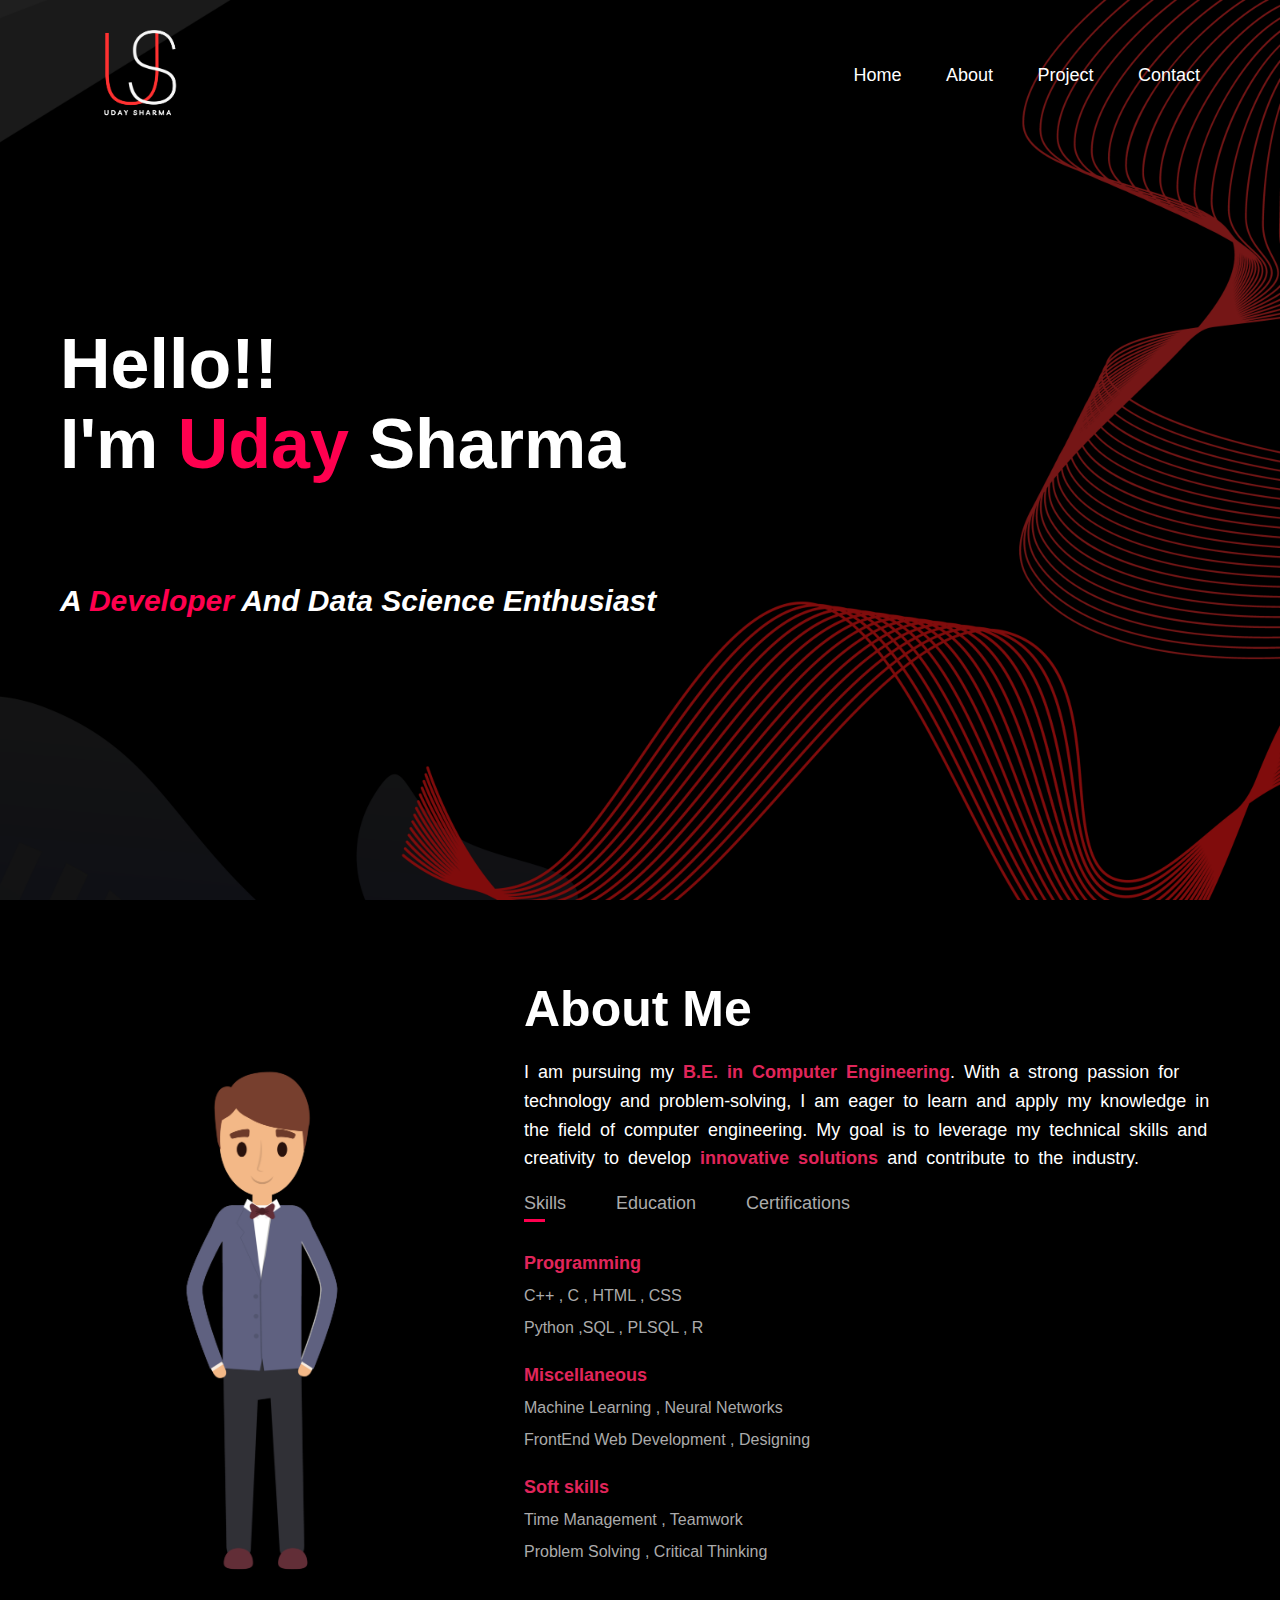
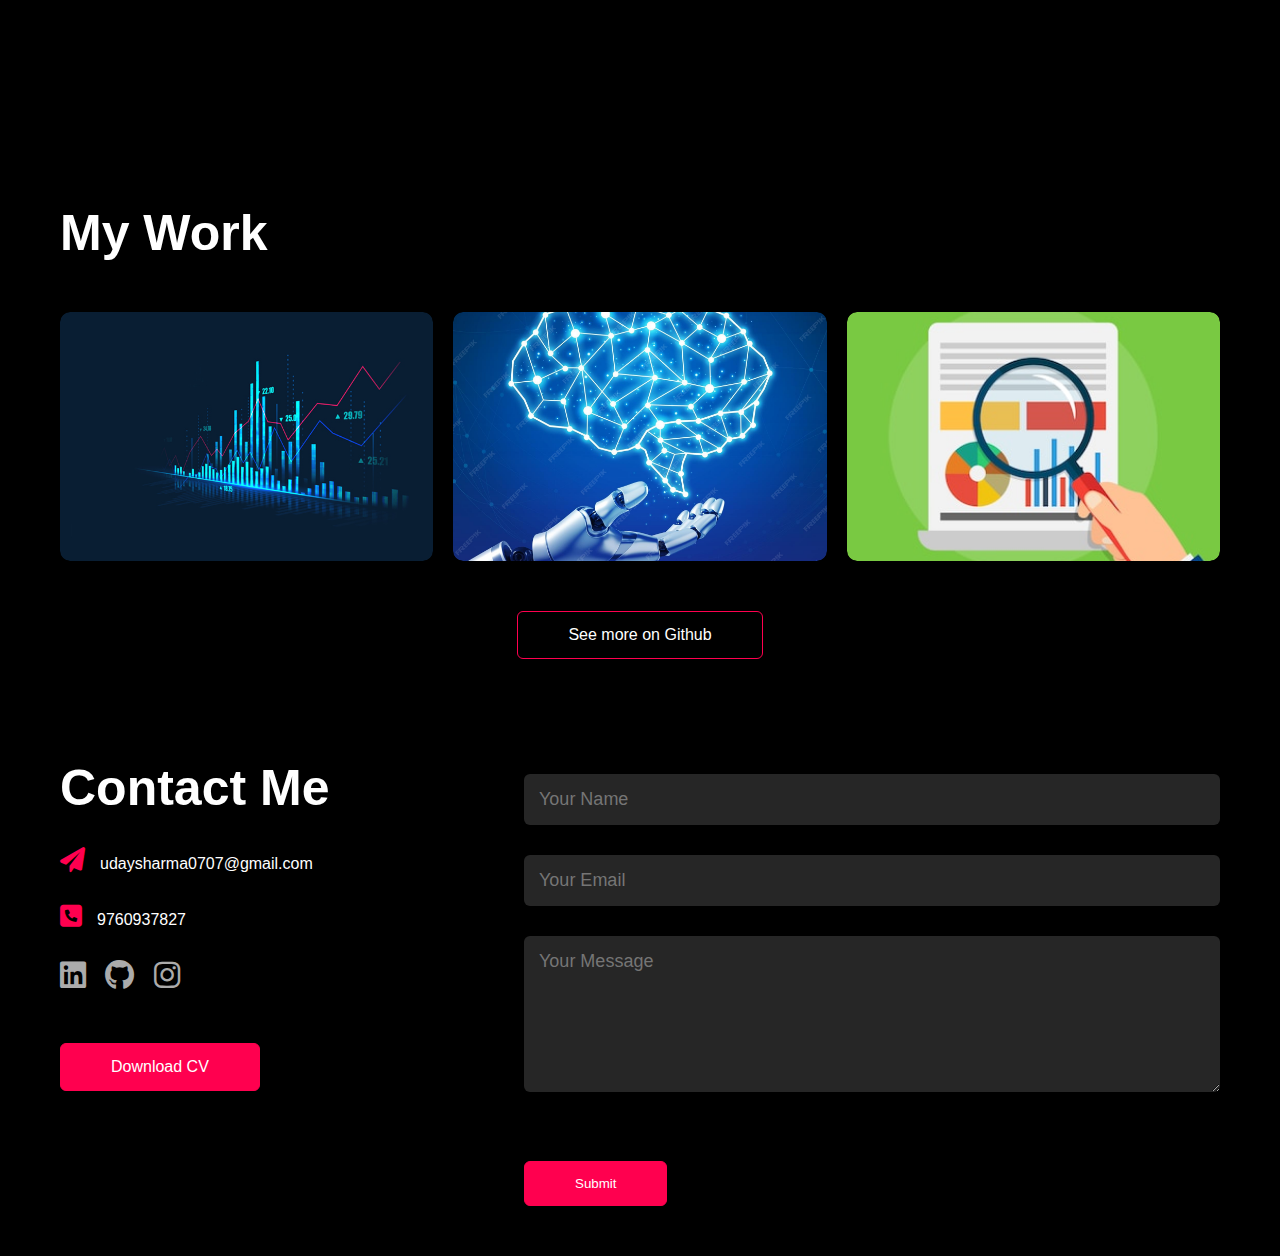
<file: index.html>
<!DOCTYPE html>
<html lang="en">

<head>
    <meta name="viewport" content="width=device-width, initial-scale=1.0">
    <link rel="stylesheet" href="https://cdnjs.cloudflare.com/ajax/libs/font-awesome/6.0.0-beta3/css/all.min.css">
    <meta charset="UTF-8">
    <meta name="viewport" content="width=device-width, initial-scale=1.0">
    <title>Uday's Portfolio</title>
    <link rel="stylesheet" href="usStyle.css">
</head>

<body>
    <div id="header">
        <div class="container">
            <nav>
                <img src="image/logo2.png" alt="logo" class="logo">
                <ul id="sidemenu">
                    <li><a href="#header">Home</a></li>
                    <li><a href="#about">About</a></li>
                    <!-- <li><a href="#services">Services</a></li> -->
                    <li><a href="#portfolio">Project</a></li>
                    <li><a href="#contact">Contact</a></li>
                    
                    <i class="fa-solid fa-xmark" onclick="closemenu()"></i>
                </ul>
                <i class="fa-solid fa-bars" onclick="openmenu()"></i>
            </nav>
            <div class="header-text">
                <h1>Hello!! <br>I'm <span>Uday</span> Sharma </br></h1>
                <h2>A <span> Developer </span> And Data Science Enthusiast</h2>

            </div>
        </div>
    </div>

    <!-------------- about --------->
    <div id="about">
        <div class="container">
            <div class="row">
                <div class="about-col-1">
                    <img src="image/profile_phot2.png" class="profile-image">
                </div>


                <div class="about-col-2">
                    <h1 class="subtitle">About Me</h1>

                    <!-- <p class="aboutme">I am pursuing my B.E. in Computer Engineering. With a strong passion for technology and problem‑solving, I am eager to learn and apply my knowledge in the field of computer engineering. My goal is to leverage my technical skills and creativity to develop innovative solutions and contribute to the industry..</p> -->


                    <p class="aboutme">
                        <span>I</span> am pursuing my <strong>B.E. in Computer Engineering</strong>.
                        With a strong passion for technology and problem‑solving, I am eager to learn
                        and apply my knowledge in the field of computer engineering. My goal is to leverage my
                        technical skills and creativity to develop <strong>innovative solutions</strong>
                        and contribute to the industry.
                    </p>

                    <div class="tab-titles">
                        <p class="tab-links active-link" onclick="opentab('Skills')">Skills</p>

                        <p class="tab-links" onclick="opentab('Education')">Education</p>

                        <p class="tab-links" onclick="opentab('Certifications')">Certifications</p>
                    </div>



                    <div class="tab-contents active-tab" id="Skills">
                        <ul>
                            <li><span>Programming</span><br>
                                <p>C++ , C , HTML , CSS</p><br>
                                <p>Python ,SQL , PLSQL , R</p>
                            </li>

                            <li><span>Miscellaneous</span><br>
                                <p>Machine Learning , Neural Networks</p><br>
                                <p>FrontEnd Web Development , Designing</p>
                            </li>


                            <li><span>Soft skills</span><br>
                                <p>Time Management , Teamwork </p><br>

                                <p>Problem Solving , Critical Thinking</p>
                            </li>



                        </ul>
                    </div>



                    <div class="tab-contents" id="Education">
                        <ul>
                            <li>
                                <span>Thapar Institute of Engineering and Technology</span><br>
                                B.E&nbsp;(Computer Engineering) &nbsp;&nbsp;&nbsp;&nbsp;&nbsp;&nbsp;&nbsp; 2021-2025
                            </li>
                            <li>
                                <span>Blooming Dale School</span><br>
                                12th&nbsp;&nbsp;&nbsp;&nbsp;2021
                            </li>
                            <li>
                                <span>Blooming Dale School</span><br>
                                10th&nbsp;&nbsp;&nbsp;&nbsp;2019
                            </li>
                        </ul>
                    </div>



                    <div class="tab-contents" id="Certifications">
                        <ul>
                            <li>
                                <span>Supervised Machine Learning: Regression and Classification</span><br>
                                <a href="https://coursera.org/verify/F7HV94YCU6RP" target="_blank"
                                    style="display: inline-block; padding: 5px 10px; background-color: #af2853; color: white; text-decoration: none; border-radius: 4px;">Verify</a>
                            </li>
                            <li>
                                <span>Advanced Learning Algorithm</span><br>
                                <a href="https://coursera.org/verify/J8BHY2S27SJ5" target="_blank"
                                    style="display: inline-block; padding: 5px 10px; background-color: #af2853; color: white; text-decoration: none; border-radius: 4px;">Verify</a>
                            </li>
                            <li>
                                <span>Unsupervised Learning, Recommenders, Reinforcement Learning</span><br>
                                <a href="https://coursera.org/verify/T3NB8FHKUVXY " target="_blank"
                                    style="display: inline-block; padding: 5px 10px; background-color: #af2853; color: white; text-decoration: none; border-radius: 4px;">Verify</a>
                            </li>


                            <li>
                                <span>R Programming</span><br>
                                <a href="https://coursera.org/verify/T6YEZJCEEWAG" target="_blank"
                                    style="display: inline-block; padding: 5px 10px; background-color: #af2853; color: white; text-decoration: none; border-radius: 4px;">Verify</a>
                            </li>
                        </ul>
                    </div>


                </div>
            </div>
        </div>
    </div>


 <!-- Portfolio -------- ---->
<!--  
 <div id="portfolio">
    
    <div class="container">
        <h1 class="subtitle">My Work</h1>
        <div class="work-list">

            <div class="work">
                <img src="image/salesAnalysis.png" >

                <div class="layer">
                    <h3>Sales Analysis</h3>
                    <p>Lorem ipsum dolor sit amet consectetur adipisicing elit. Dolorum, excepturi. Nostrum repudiandae doloremque porro mollitia, nihil eum ea reiciendis nam!</p>
                    <a href="#"><i class="fa-solid fa-up-right-from-square"></i></a>
                </div>
            </div>
            

            <div class="work">
                <img src="image/AIML.png" >

                <h3>Sentiment Analysis</h3>

                <p>Lorem ipsum dolor sit amet consectetur adipisicing elit. Dolorum, excepturi. Nostrum repudiandae doloremque porro mollitia, nihil eum ea reiciendis nam!</p>

                <a href="#"><i class="fa-solid fa-up-right-from-square"></i></a>



            </div>

            <div class="work">
                <img src="image/dataAnalysisss.png" >


                <h3>Potato Leaf Disease</h3>

                <p>Lorem ipsum dolor sit amet consectetur adipisicing elit. Dolorum, excepturi. Nostrum repudiandae doloremque porro mollitia, nihil eum ea reiciendis nam!</p>

                <a href="#"><i class="fa-solid fa-up-right-from-square"></i></a>

            </div>

        </div>
    </div>

 </div> -->



<div id="portfolio">
    <div class="container">
        <h1 class="subtitle">My Work</h1>
        <div class="work-list">
            <div class="work">
                <img src="image/salesAnalysis.png">
                <div class="layer">
                    <h3>Sales Analysis</h3>
                    <p>Description for Sales Analysis.</p>
                    <a href="https://github.com/UdaySharmaUS/Sales_Analysis-"><i class="fa-solid fa-up-right-from-square"></i></a>
                </div>
            </div>

            <div class="work">
                <img src="image/AIML.png">
                <div class="layer">
                    <h3>Sentiment Analysis</h3>
                    <p>Description for Sentiment Analysis.</p>
                    <a href="https://github.com/UdaySharmaUS/Sentiment-Analysis/tree/main"><i class="fa-solid fa-up-right-from-square"></i></a>
                </div>
            </div>

            <div class="work">
                <img src="image/dataAnalysisss.png">
                <div class="layer">
                    <h3>Potato Leaf Disease</h3>
                    <p>Description for Potato Leaf Disease.</p>
                    <a href="#"><i class="fa-solid fa-up-right-from-square"></i></a>
                </div>
            </div>
        </div>

      <a href="https://github.com/UdaySharmaUS?tab=repositories" class="btn">See more on Github</a>

    </div>
</div>








<!--------- contact ME------------------->

<div id="contact">
     <div class="container">

        <div class="row">
            <div class="contact-left">
            <h1 class="subtitle">Contact Me</h1>

            <p><i class="fa-solid fa-paper-plane"></i>udaysharma0707@gmail.com</p>

            <p><i class="fa-solid fa-square-phone"></i>9760937827</p>

             <div class="social-icons">
                <a href="https://www.linkedin.com/in/uday-sharma-366390227/"><i class="fa-brands fa-linkedin"></i></a>

                <a href="https://github.com/UdaySharmaUS"><i class="fa-brands fa-github"></i></a>

                <a href="https://www.instagram.com/udaysharma.us/"><i class="fa-brands fa-instagram"></i></a>
             </div>
             <a href="image/resume_uday.pdf"download class="btn btn2">Download CV</a>
            </div>




            <div class="contact-right">
                <form name="submit-to-google-sheet">
                    <input type="text" name="Name" placeholder="Your Name"required>

                    <input type="email" name="email" placeholder="Your Email" required>

                    <textarea name="Message"rows="6"placeholder="Your Message"></textarea>

                    <button type="submit"class="btn btn2">Submit</button>

                </form>
                <span id="msg"></span>
            </div>
        </div>
     </div>
</div>




    <script>
        var tablinks = document.getElementsByClassName("tab-links");

        var tabcontents = document.getElementsByClassName("tab-contents");

        function opentab(tabname) {
            for (tablink of tablinks) {
                tablink.classList.remove("active-link")
            }

            for (tabcontent of tabcontents) {
                tabcontent.classList.remove("active-tab")
            }

            event.currentTarget.classList.add("active-link")

            document.getElementById(tabname).classList.add("active-tab")
        }
    </script>


    <script>

      var sidemenu = document.getElementById("sidemenu");
       
      function openmenu(){
        sidemenu.style.right = "0";
      }

      function closemenu(){
        sidemenu.style.right = "-200px";
      }


    </script>


<script>
    const scriptURL = 'https://script.google.com/macros/s/AKfycbznQpKwuMFnJM_MQO3lZjbpqu-WugWdqiFV7C46RHh7BlkjtLPlC8QsNV6dt-9AvAxv/exec'
    const form = document.forms['submit-to-google-sheet']
    
    const msg = document.getElementById("msg")

    form.addEventListener('submit', e => {
      e.preventDefault()
      fetch(scriptURL, { method: 'POST', body: new FormData(form)})
        .then(response => {
            msg.innerHTML = "Message sent successfully"
            setTimeout(function(){
                msg.innerHTML = ""
            },5000)
            form.reset()
        })
        .catch(error => console.error('Error!', error.message))
    })
  </script>


</body>

</html>
</file>
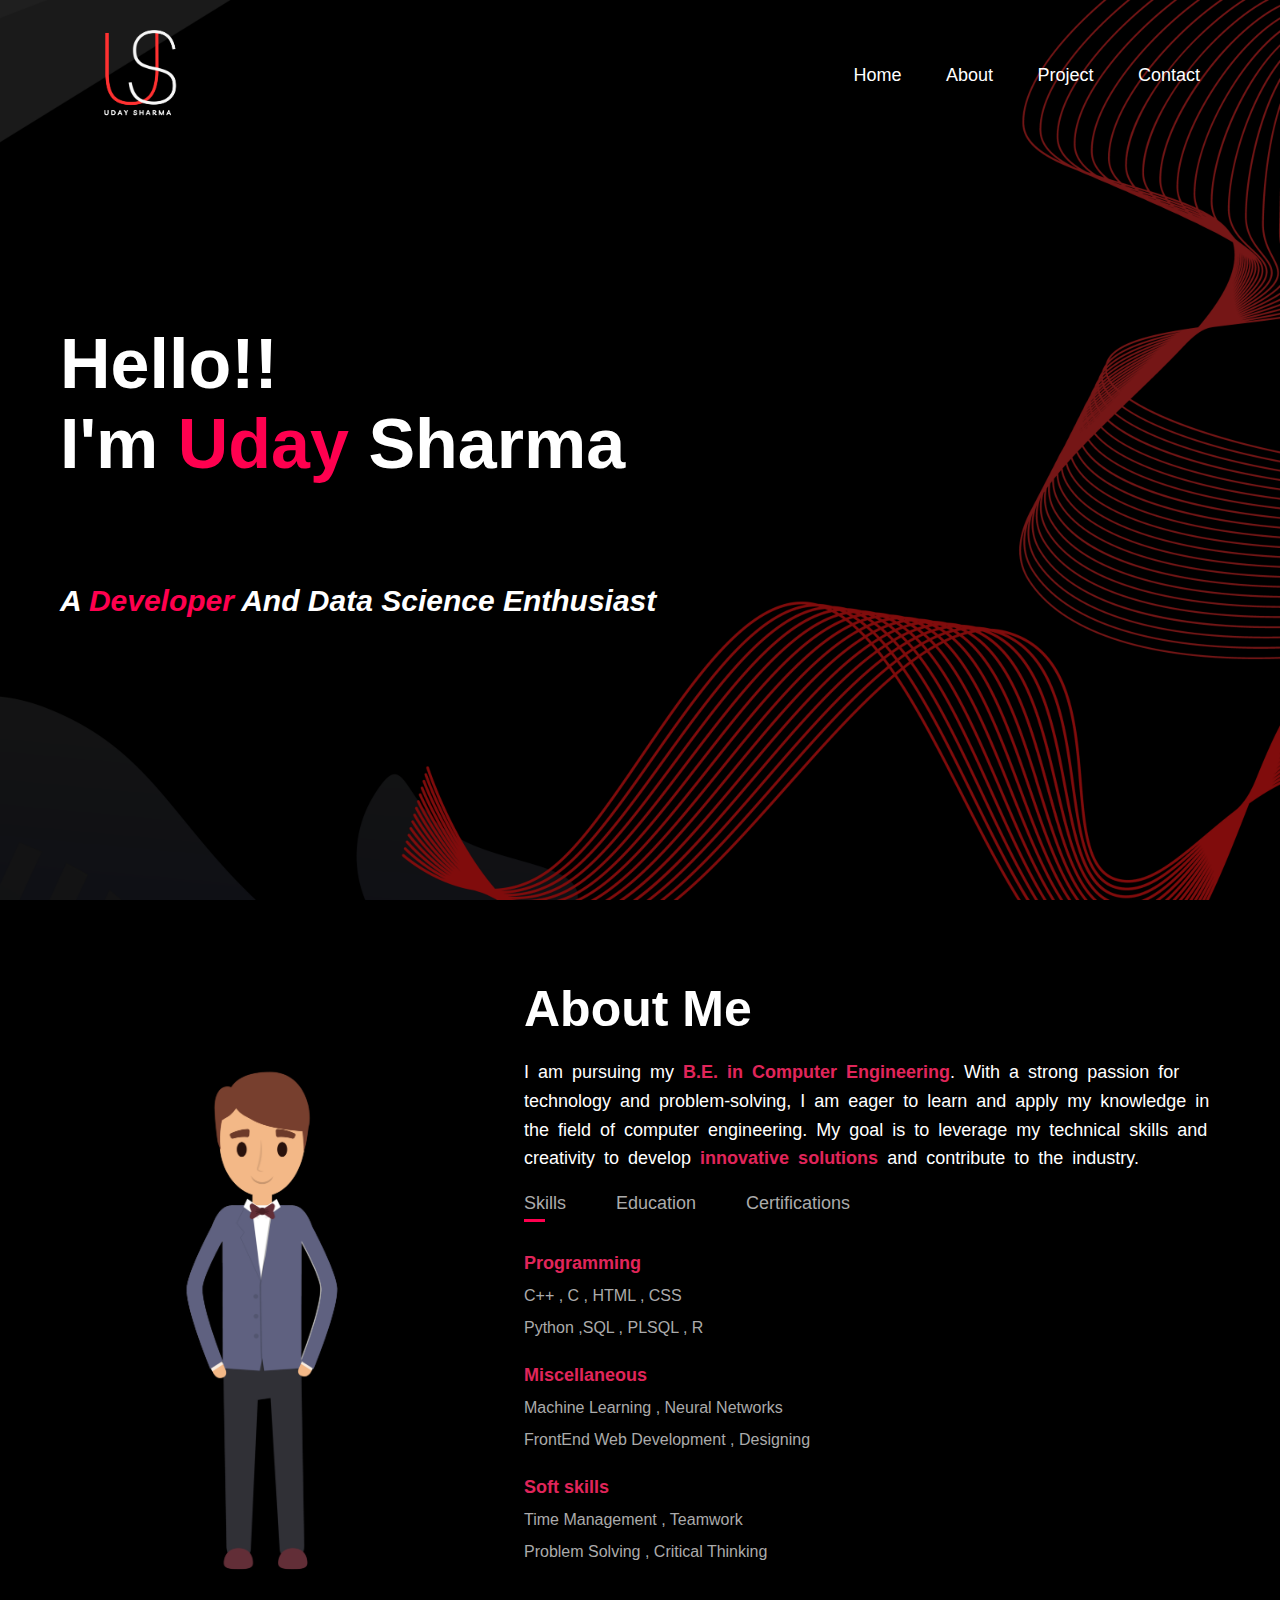
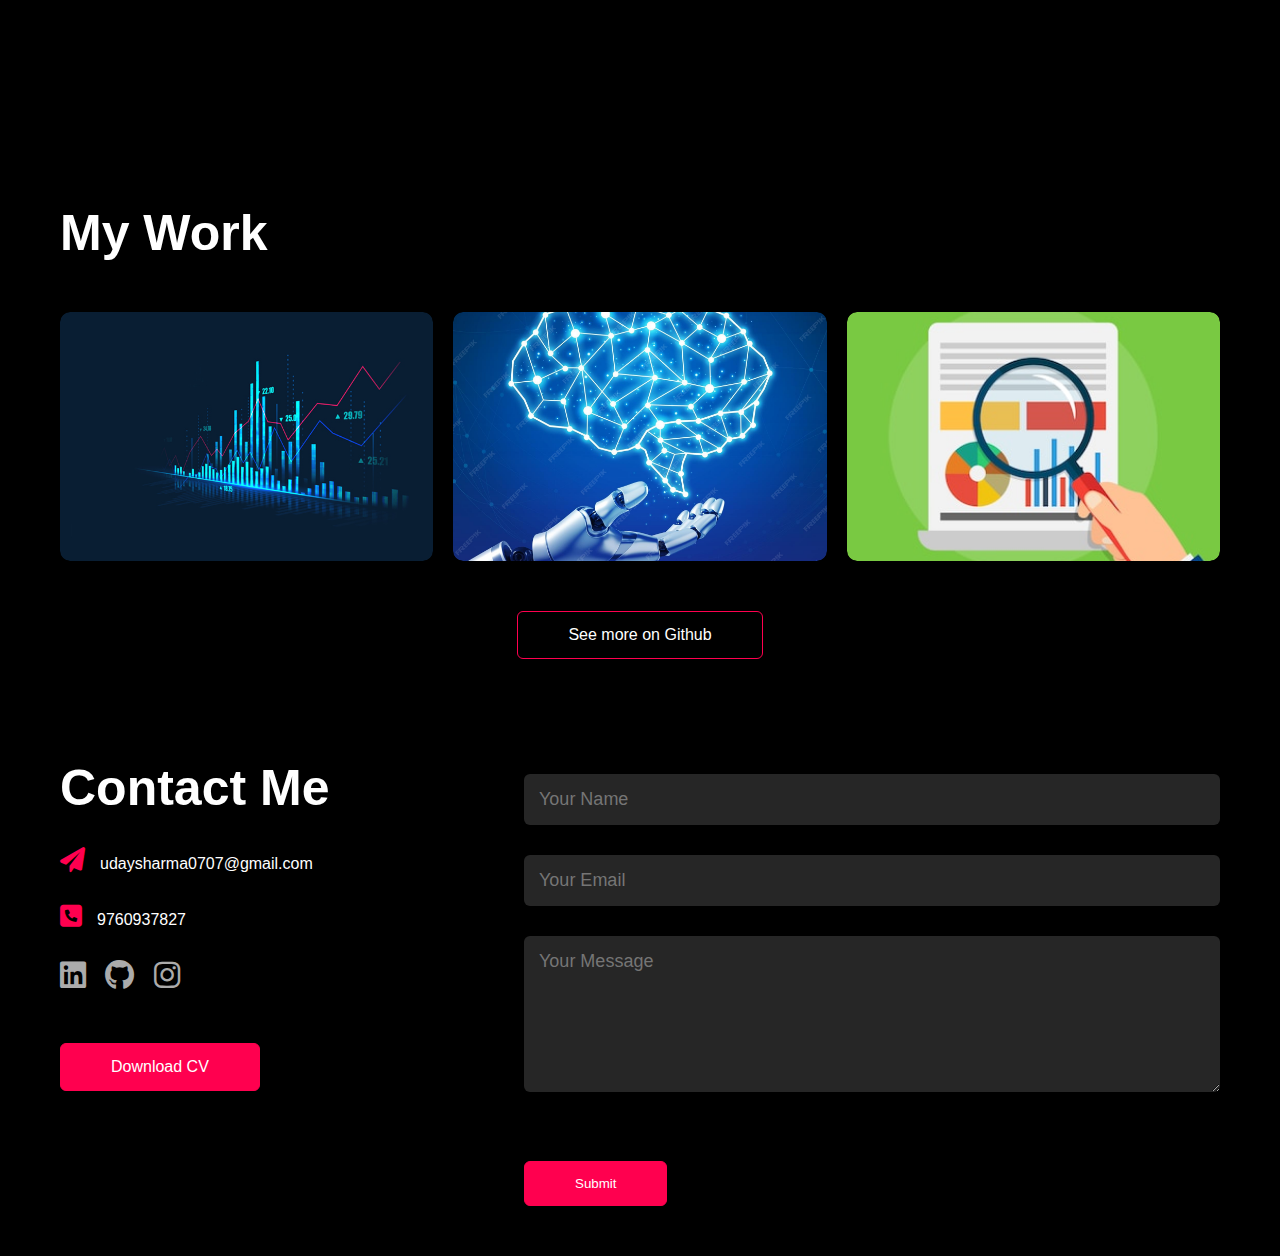
<file: us.html>
<!DOCTYPE html>
<html lang="en">

<head>
    <meta name="viewport" content="width=device-width, initial-scale=1.0">
    <link rel="stylesheet" href="https://cdnjs.cloudflare.com/ajax/libs/font-awesome/6.0.0-beta3/css/all.min.css">
    <meta charset="UTF-8">
    <meta name="viewport" content="width=device-width, initial-scale=1.0">
    <title>Uday's Portfolio</title>
    <link rel="stylesheet" href="usStyle.css">
</head>

<body>
    <div id="header">
        <div class="container">
            <nav>
                <img src="image/logo2.png" alt="logo" class="logo">
                <ul id="sidemenu">
                    <li><a href="#header">Home</a></li>
                    <li><a href="#about">About</a></li>
                    <!-- <li><a href="#services">Services</a></li> -->
                    <li><a href="#portfolio">Project</a></li>
                    <li><a href="#contact">Contact</a></li>
                    
                    <i class="fa-solid fa-xmark" onclick="closemenu()"></i>
                </ul>
                <i class="fa-solid fa-bars" onclick="openmenu()"></i>
            </nav>
            <div class="header-text">
                <h1>Hello!! <br>I'm <span>Uday</span> Sharma </br></h1>
                <h2>A <span> Developer </span> And Data Science Enthusiast</h2>

            </div>
        </div>
    </div>

    <!-------------- about --------->
    <div id="about">
        <div class="container">
            <div class="row">
                <div class="about-col-1">
                    <img src="image/profile_phot2.png" class="profile-image">
                </div>


                <div class="about-col-2">
                    <h1 class="subtitle">About Me</h1>

                    <!-- <p class="aboutme">I am pursuing my B.E. in Computer Engineering. With a strong passion for technology and problem‑solving, I am eager to learn and apply my knowledge in the field of computer engineering. My goal is to leverage my technical skills and creativity to develop innovative solutions and contribute to the industry..</p> -->


                    <p class="aboutme">
                        <span>I</span> am pursuing my <strong>B.E. in Computer Engineering</strong>.
                        With a strong passion for technology and problem‑solving, I am eager to learn
                        and apply my knowledge in the field of computer engineering. My goal is to leverage my
                        technical skills and creativity to develop <strong>innovative solutions</strong>
                        and contribute to the industry.
                    </p>

                    <div class="tab-titles">
                        <p class="tab-links active-link" onclick="opentab('Skills')">Skills</p>

                        <p class="tab-links" onclick="opentab('Education')">Education</p>

                        <p class="tab-links" onclick="opentab('Certifications')">Certifications</p>
                    </div>



                    <div class="tab-contents active-tab" id="Skills">
                        <ul>
                            <li><span>Programming</span><br>
                                <p>C++ , C , HTML , CSS</p><br>
                                <p>Python ,SQL , PLSQL , R</p>
                            </li>

                            <li><span>Miscellaneous</span><br>
                                <p>Machine Learning , Neural Networks</p><br>
                                <p>FrontEnd Web Development , Designing</p>
                            </li>


                            <li><span>Soft skills</span><br>
                                <p>Time Management , Teamwork </p><br>

                                <p>Problem Solving , Critical Thinking</p>
                            </li>



                        </ul>
                    </div>



                    <div class="tab-contents" id="Education">
                        <ul>
                            <li>
                                <span>Thapar Institute of Engineering and Technology</span><br>
                                B.E&nbsp;(Computer Engineering) &nbsp;&nbsp;&nbsp;&nbsp;&nbsp;&nbsp;&nbsp; 2021-2025
                            </li>
                            <li>
                                <span>Blooming Dale School</span><br>
                                12th&nbsp;&nbsp;&nbsp;&nbsp;2021
                            </li>
                            <li>
                                <span>Blooming Dale School</span><br>
                                10th&nbsp;&nbsp;&nbsp;&nbsp;2019
                            </li>
                        </ul>
                    </div>



                    <div class="tab-contents" id="Certifications">
                        <ul>
                            <li>
                                <span>Supervised Machine Learning: Regression and Classification</span><br>
                                <a href="https://coursera.org/verify/F7HV94YCU6RP" target="_blank"
                                    style="display: inline-block; padding: 5px 10px; background-color: #af2853; color: white; text-decoration: none; border-radius: 4px;">Verify</a>
                            </li>
                            <li>
                                <span>Advanced Learning Algorithm</span><br>
                                <a href="https://coursera.org/verify/J8BHY2S27SJ5" target="_blank"
                                    style="display: inline-block; padding: 5px 10px; background-color: #af2853; color: white; text-decoration: none; border-radius: 4px;">Verify</a>
                            </li>
                            <li>
                                <span>Unsupervised Learning, Recommenders, Reinforcement Learning</span><br>
                                <a href="https://coursera.org/verify/T3NB8FHKUVXY " target="_blank"
                                    style="display: inline-block; padding: 5px 10px; background-color: #af2853; color: white; text-decoration: none; border-radius: 4px;">Verify</a>
                            </li>


                            <li>
                                <span>R Programming</span><br>
                                <a href="https://coursera.org/verify/T6YEZJCEEWAG" target="_blank"
                                    style="display: inline-block; padding: 5px 10px; background-color: #af2853; color: white; text-decoration: none; border-radius: 4px;">Verify</a>
                            </li>
                        </ul>
                    </div>


                </div>
            </div>
        </div>
    </div>


 <!-- Portfolio -------- ---->
<!--  
 <div id="portfolio">
    
    <div class="container">
        <h1 class="subtitle">My Work</h1>
        <div class="work-list">

            <div class="work">
                <img src="image/salesAnalysis.png" >

                <div class="layer">
                    <h3>Sales Analysis</h3>
                    <p>Lorem ipsum dolor sit amet consectetur adipisicing elit. Dolorum, excepturi. Nostrum repudiandae doloremque porro mollitia, nihil eum ea reiciendis nam!</p>
                    <a href="#"><i class="fa-solid fa-up-right-from-square"></i></a>
                </div>
            </div>
            

            <div class="work">
                <img src="image/AIML.png" >

                <h3>Sentiment Analysis</h3>

                <p>Lorem ipsum dolor sit amet consectetur adipisicing elit. Dolorum, excepturi. Nostrum repudiandae doloremque porro mollitia, nihil eum ea reiciendis nam!</p>

                <a href="#"><i class="fa-solid fa-up-right-from-square"></i></a>



            </div>

            <div class="work">
                <img src="image/dataAnalysisss.png" >


                <h3>Potato Leaf Disease</h3>

                <p>Lorem ipsum dolor sit amet consectetur adipisicing elit. Dolorum, excepturi. Nostrum repudiandae doloremque porro mollitia, nihil eum ea reiciendis nam!</p>

                <a href="#"><i class="fa-solid fa-up-right-from-square"></i></a>

            </div>

        </div>
    </div>

 </div> -->



<div id="portfolio">
    <div class="container">
        <h1 class="subtitle">My Work</h1>
        <div class="work-list">
            <div class="work">
                <img src="image/salesAnalysis.png">
                <div class="layer">
                    <h3>Sales Analysis</h3>
                    <p>Description for Sales Analysis.</p>
                    <a href="https://github.com/UdaySharmaUS/Sales_Analysis-"><i class="fa-solid fa-up-right-from-square"></i></a>
                </div>
            </div>

            <div class="work">
                <img src="image/AIML.png">
                <div class="layer">
                    <h3>Sentiment Analysis</h3>
                    <p>Description for Sentiment Analysis.</p>
                    <a href="https://github.com/UdaySharmaUS/Sentiment-Analysis/tree/main"><i class="fa-solid fa-up-right-from-square"></i></a>
                </div>
            </div>

            <div class="work">
                <img src="image/dataAnalysisss.png">
                <div class="layer">
                    <h3>Potato Leaf Disease</h3>
                    <p>Description for Potato Leaf Disease.</p>
                    <a href="#"><i class="fa-solid fa-up-right-from-square"></i></a>
                </div>
            </div>
        </div>

      <a href="https://github.com/UdaySharmaUS?tab=repositories" class="btn">See more on Github</a>

    </div>
</div>








<!--------- contact ME------------------->

<div id="contact">
     <div class="container">

        <div class="row">
            <div class="contact-left">
            <h1 class="subtitle">Contact Me</h1>

            <p><i class="fa-solid fa-paper-plane"></i>udaysharma0707@gmail.com</p>

            <p><i class="fa-solid fa-square-phone"></i>9760937827</p>

             <div class="social-icons">
                <a href="https://www.linkedin.com/in/uday-sharma-366390227/"><i class="fa-brands fa-linkedin"></i></a>

                <a href="https://github.com/UdaySharmaUS"><i class="fa-brands fa-github"></i></a>

                <a href="https://www.instagram.com/udaysharma.us/"><i class="fa-brands fa-instagram"></i></a>
             </div>
             <a href="image/resume_uday.pdf"download class="btn btn2">Download CV</a>
            </div>




            <div class="contact-right">
                <form name="submit-to-google-sheet">
                    <input type="text" name="Name" placeholder="Your Name"required>

                    <input type="email" name="email" placeholder="Your Email" required>

                    <textarea name="Message"rows="6"placeholder="Your Message"></textarea>

                    <button type="submit"class="btn btn2">Submit</button>

                </form>
                <span id="msg"></span>
            </div>
        </div>
     </div>
</div>




    <script>
        var tablinks = document.getElementsByClassName("tab-links");

        var tabcontents = document.getElementsByClassName("tab-contents");

        function opentab(tabname) {
            for (tablink of tablinks) {
                tablink.classList.remove("active-link")
            }

            for (tabcontent of tabcontents) {
                tabcontent.classList.remove("active-tab")
            }

            event.currentTarget.classList.add("active-link")

            document.getElementById(tabname).classList.add("active-tab")
        }
    </script>


    <script>

      var sidemenu = document.getElementById("sidemenu");
       
      function openmenu(){
        sidemenu.style.right = "0";
      }

      function closemenu(){
        sidemenu.style.right = "-200px";
      }


    </script>


<script>
    const scriptURL = 'https://script.google.com/macros/s/AKfycbznQpKwuMFnJM_MQO3lZjbpqu-WugWdqiFV7C46RHh7BlkjtLPlC8QsNV6dt-9AvAxv/exec'
    const form = document.forms['submit-to-google-sheet']
    
    const msg = document.getElementById("msg")

    form.addEventListener('submit', e => {
      e.preventDefault()
      fetch(scriptURL, { method: 'POST', body: new FormData(form)})
        .then(response => {
            msg.innerHTML = "Message sent successfully"
            setTimeout(function(){
                msg.innerHTML = ""
            },5000)
            form.reset()
        })
        .catch(error => console.error('Error!', error.message))
    })
  </script>


</body>

</html>
</file>
<file: usStyle.css>
*{
    margin: 0;
    padding: 0;
    font-family:'Poppins',sans-serif;
    box-sizing: border-box;
}

html{
  scroll-behavior: smooth;
}


body{
    background-color: black;
    color: white;

}

/* #header{
  width: 100%;    
  height: 100%;
  background-image: url('image/home.png');
  background-size: cover;
  background-position: center;
} */

#header {
    width: 100vw;
    min-height: 100vh;
    background-image: url('image/backgroundimage2.png'); 
    background-size: cover;
    background-position: center;
  }
  

  .logo {
    width: 150px; /* Adjust this as needed for your desired small size */
    height: auto; /* Automatically adjusts height based on aspect ratio */
    /* position: absolute; */
    top: 10px; /* Adjust as needed to position vertically */
    left: 0%; /* Adjust as needed to position horizontally */
  }

  .container{
    padding: 10px 10%;
  }

 nav{
    display:flex;
    align-items: center;
    justify-content: space-between ;
    flex-wrap: wrap;
 } 
 
nav ul li{
    display: inline-block;
    list-style: none;
    margin: 10px 20px;
}

nav ul li a{
    color: #fff;
    text-decoration: none;
    font-size: 18px;
    position: relative;
}

nav ul li a::after{
    content: '';
    width:  0;
    height: 3px;
    background-color: #ff004f;
    position: absolute;
    left: 0;
    bottom: -6px;
    transition: 0.5s;
}

nav ul li a:hover::after{
    width: 100%;
}


 /* .header-text h1{
    font-size: 60px;
    margin-top: 140px ;
}

.header-text h1 span{
   color: #ff004f;
}

.header-text h1 br{
    margin-top: 20px;
 } 


  .header-text h2 {
    font-family:'Poppins',sans-serif;
        margin-top: 100px;
    font-size: 30px;
    font-style:italic;
    color: white;
    text-shadow: 2px 2px 4px rgba(0, 0, 0, 0.5); 
  }

  .header-text h2 span {
    color: #ff004f; 
  }  */
   




  /* Default styles */



.header-text h1 {
  font-size: 60px;
  margin-top: 140px;
}






/* !st draft */
.header-text h2 {
  font-family: 'Poppins', sans-serif;
  margin-top: 100px;
  font-size: 30px;
  font-style: italic;
  color: white;
  text-shadow: 2px 2px 4px rgba(0, 0, 0, 0.5);
}




.header-text h1 {
 
  font-size: 1.5rem;  
  font-size: 70px;
  margin-top: 15%;      
} 
 
 


 .header-text h1 span {
  color: #ff004f;
}

.header-text h1 br {
  margin-top: 20px;
}  


.header-text h2 span {
  color: #ff004f;
}



/* 
.header-text h2 {
  font-family: 'Poppins', sans-serif;
 margin-top: 10px;    

  font-size: 30px;
  font-style: italic;
  color: white;
  text-shadow: 2px 2px 4px rgba(0, 0, 0, 0.5);
}   */

















/* --------------- ABout ---------------- */


.aboutme {
  margin-top: 20px;
  font-size: 18px;
  line-height: 1.6;
  color: white;
  margin-bottom: 20px;
  word-spacing: 4px;
}

.aboutme strong {
  font-weight: bold;
  color: #e0255a; /* Highlight with a different color */
}

.aboutme em {
  font-style: italic; /* Use italics for emphasis */
}























#about{
  padding: 80px 0;
  color: #ababab;

}

.row{
  display: flex;
  justify-content: space-between;
  flex-wrap: wrap;
}

.about-col-1{
  flex-basis: 35%;
}

.about-col-1 img{
  width: 100%;
  border-radius: 15px;
}

.about-col-2{
  flex-basis: 60%;

}

.subtitle{
  font-size: 50px;
  font-weight: 600;
  color: white;
}

.tab-titles{
  display: flex;
  margin: 20px 0 40px;
}

.tab-links{
  margin-right: 50px;
  font-size: 18px;
  font-weight: 500;
  cursor: pointer;
  position: relative;
}

.tab-links::after{
  content: '';
  width: 0;
  height: 3px;
  background:#ff004f ;
  position: absolute;
  left: 0;
  bottom: -8px;
  transition: 0.5s;
}

.tab-links.active-link::after{
  width: 50%;
}

/* .tab-contents ul li span{
  list-style: none;
  margin: 25px 0;
  color: #af2853;
  font-size: 20px;
} */




.tab-contents ul {
  list-style: none; /* Remove default list styles */
  padding: 0; /* Remove default padding */
}

.tab-contents ul li {
  margin-bottom: 30px; /* Add bottom margin to create space between list items */
  font-size: 16px;
  line-height: 1;
}

.tab-contents ul li span {
  /* color: #b00538; */
  color: #e0255a;
  font-size: 18px;
  font-weight: bold; /* Optionally make the span text bold */
  display: block; /* Ensures each span appears on a new line */
  /* text-decoration: underline; */
}




.tab-contents{
  display: none;
}

.tab-contents.active-tab{
  display: block;
}





/* -----portfolio----- */

/* #portfolio{
  padding: 50px 0;
} */

/* .work-list{
  display: grid;
  grid-template-columns: repeat(auto-fit,minmax(250px,1fr));
  grid-gap: 40px;
  margin-top: 50px;
} */

/* .work{
  border-radius: 10px;
  position: relative;
  overflow: hidden;
}
.work img {
  width: 100%;
  height: auto;
  object-fit: cover;
  border-radius: 10px;
  display: block;
} */

/* 
.work {
  width: 300px;
  height: 300px;
  border-radius: 10px;
  position: relative; 
  overflow: hidden;
  margin-left: 10px;
}

.work img {
  width: 100%;
  height: 100%;
  object-fit: cover;
  border-radius: 10px;
  display: block;
} */
/* 
.layer{
  width: 100%;
  height: 100%;
  background: linear-gradient(rgba(0,0,0,0.6),#ff004f);
  border-radius: 10px;
  position: absolute;
  left: 0;
  bottom: 0;
  overflow: hidden;
  display: flex;
  align-items: center;
  justify-content: center;
  flex-direction: column;
  padding: 0 40px;
  text-align: center;
} */


/* 
.work {
  position: relative;
  width: 250px;
  height: 250px;
  border-radius: 10px;
  overflow: hidden;
}

.work img {
  width: 100%;
  height: 100%;
  object-fit: cover;
  border-radius: 10px;
  display: block;
}

.layer {
  width: 100%;
  height: 100%;
  background: linear-gradient(rgba(0, 0, 0, 0.6), #ff004f);
  border-radius: 10px;
  position: absolute;
  left: 0;
  bottom: 0;
  overflow: hidden;
  display: flex;
  align-items: center;
  justify-content: center;
  flex-direction: column;
  padding: 20px;
  text-align: center;
  color: white;
  opacity: 0; 
  transition: opacity 0.3s ease; 
}

.work:hover .layer {
  opacity: 1;
}

.layer h3,
.layer p {
  margin: 0;
} */




/* 
#portfolio {
  padding: 50px 0;
}

.container {
  max-width: 1200px;
  margin: 0 auto;
  padding: 0 20px;
}

.work-list {
  display: flex;
  justify-content: space-between; 
  margin-top: 50px;
}

.work {
  position: relative;
  width: 325px;
  height: 300px;
  border-radius: 10px;
  overflow: hidden;
  flex: 0 0 auto; 
}

.work img {
  width: 100%;
  height: 100%;
  object-fit: cover;
  border-radius: 10px;
  display: block;
}

.layer {
  width: 100%;
  height: 100%;
  background: linear-gradient(rgba(0, 0, 0, 0.6), #ff004f);
  border-radius: 10px;
  position: absolute;
  left: 0;
  bottom: 0;
  overflow: hidden;
  display: flex;
  align-items: center;
  justify-content: center;
  flex-direction: column;
  padding: 20px;
  text-align: center;
  color: white;
  opacity: 0;
  transition: opacity 0.3s ease;
}

.work:hover .layer {
  opacity: 1;
}

.layer h3 {
  margin: 0 0 10px; 
}

.layer p {
  margin: 10px 0 0; 
  
} */

/* .layer a{
  margin-top: 20px;
  color: #ff004f;
  text-decoration: none;
  font-size: 18px;
  line-height: 60px;
  background: #fff;
  width: 60px;
  height: 60px;
  border-radius: 50%;
  text-align: center;

} */


/* Ensure the icon font is properly loaded */
/* .layer a {
  margin-top: 20px;
  color: #000000;
  text-decoration: none;
  font-size: 25px;
  line-height: 60px;
  background: #ffffff;
  width: 60px;
  height: 60px;
  border-radius: 50%;
  text-align: center;
}

.btn{
  display: block;
  margin: 50px auto;
  width: fit-content ;
  border: 1px solid #ff004f;
  padding: 14px 50px;
  border-radius: 6px;
  text-decoration: none;
  color: white;
  transition: background 0.5s ;
}

.btn:hover{
  background: #ff004f;
} */




#portfolio {
  padding: 50px 0;
}

.container {
  max-width: 1200px;
  margin: 0 auto;
  padding: 0 20px;
}

.work-list {
  display: grid;
  grid-template-columns: repeat(auto-fit, minmax(250px, 1fr));
  grid-gap: 20px;
  margin-top: 50px;
}

.work {
  position: relative;
  width: 100%;
  padding-top: 66.67%; /* 3:2 aspect ratio */
  border-radius: 10px;
  overflow: hidden;
}

.work img {
  position: absolute;
  top: 0;
  left: 0;
  width: 100%;
  height: 100%;
  object-fit: cover;
  border-radius: 10px;
}

.layer {
  background: linear-gradient(rgba(0, 0, 0, 0.6), #ff004f);
  border-radius: 10px;
  position: absolute;
  bottom: 0;
  left: 0;
  right: 0;
  padding: 20px;
  text-align: center;
  color: white;
  opacity: 0;
  transition: opacity 0.3s ease;
}

.work:hover .layer {
  opacity: 1;
}

.layer h3 {
  margin: 0 0 10px;
}

.layer p {
  margin: 0;
}

.layer a {
  display: inline-block;
  margin-top: 20px;
  color: #000000;
  text-decoration: none;
  font-size: 25px;
  line-height: 60px;
  background: #ffffff;
  width: 60px;
  height: 60px;
  border-radius: 50%;
  text-align: center;
}

.btn {
  display: block;
  margin: 50px auto;
  width: fit-content;
  border: 1px solid #ff004f;
  padding: 14px 50px;
  border-radius: 6px;
  text-decoration: none;
  color: white;
  transition: background 0.5s;
}

.btn:hover {
  background: #ff004f;
}










/* ----------CONTACT--------- */

.contact-left{
  flex-basis: 35%;
}

.contact-right{
  flex-basis: 60%;
}

.contact-left p{
  margin-top: 30px;
}

.contact-left p i{
  color: #ff004f;
  margin-right:  15px; ;
  font-size: 25px;

}


.social-icons{
  margin-top: 30px;
}

.social-icons a{
  text-decoration: none;
  font-size: 30px ;
  margin-right: 15px;
  color:#ababab ;
  display: inline-block;
  transition: transform 0.5s;
}

.social-icons a:hover{
  color: #ff004f;
  transform: translateY(-5px);
}

.btn.btn2{
  display: inline-block;
  background: #ff004f;

}

.contact-right form{
  width: 100%;

}
form input , form textarea{
  width: 100%;
  border: 0;
  outline: none;
  background: #262626;
  padding: 15px ;
  margin: 15px 0;
  color: #fff;
  font-size: 18px;
  border-radius: 6px;
}

form btn2{
  padding: 14px 60px;
  font-size: 18px;
  margin-top: 20px;
  cursor: pointer;
}





/* -------------- CSS FOR SMALL SCREEN-------- */

nav .fa-solid{
  display: none;
}


@media only screen and (max-width:600px) {
  #header{
    /* image for the mobile */
    background-image: url('image/profile_photo4.png'); 


    height: auto;


  }
  .header-text{
    /* margin-top: 10%;  original*/
    position: relative;
    display: block;
    margin-top: 10%;
    font-size:16px ;
  }



  .header-text h1{
    margin-top: 5px;
    font-size: 30px;
    margin-bottom: 10px;
  } 
   .header-text h2{
   
    font-size: 20px;
    margin-bottom: 10px;
  }



  nav .fa-solid{
    display: block;
    font-size: 25px ;

  }
  nav ul{
    background: #ff004f;
    position: fixed;
    top: 0;
    right: -200px;
    width: 200px;
    height: 100vh;
    padding-top: 50px;
    z-index: 2;
    transition: right 0.5s;
  }

  nav ul li{
    display: block;
    margin: 25px;

  }
  nav ul .fa-solid{
    position: absolute;
    top: 25px;
    left: 25px;
    cursor: pointer;
  }
  .subtitle{
    font-size:40px ;

  }
  .about-col-1,.about-col-2{
    flex-basis: 100%;
  }
  .about-col-1{
    margin-bottom: 30px;

  }
  .about-col-2{
    font-size:14px ;
  }

  .tab-links{
    font-size: 16px;
    margin-right: 20px;
  }
  .contact-left,.contact-right{
    flex-basis: 100%;

  }
}



#msg{
  color: #61b752;
  margin-top: -40px;
  display: block;

}
</file>
